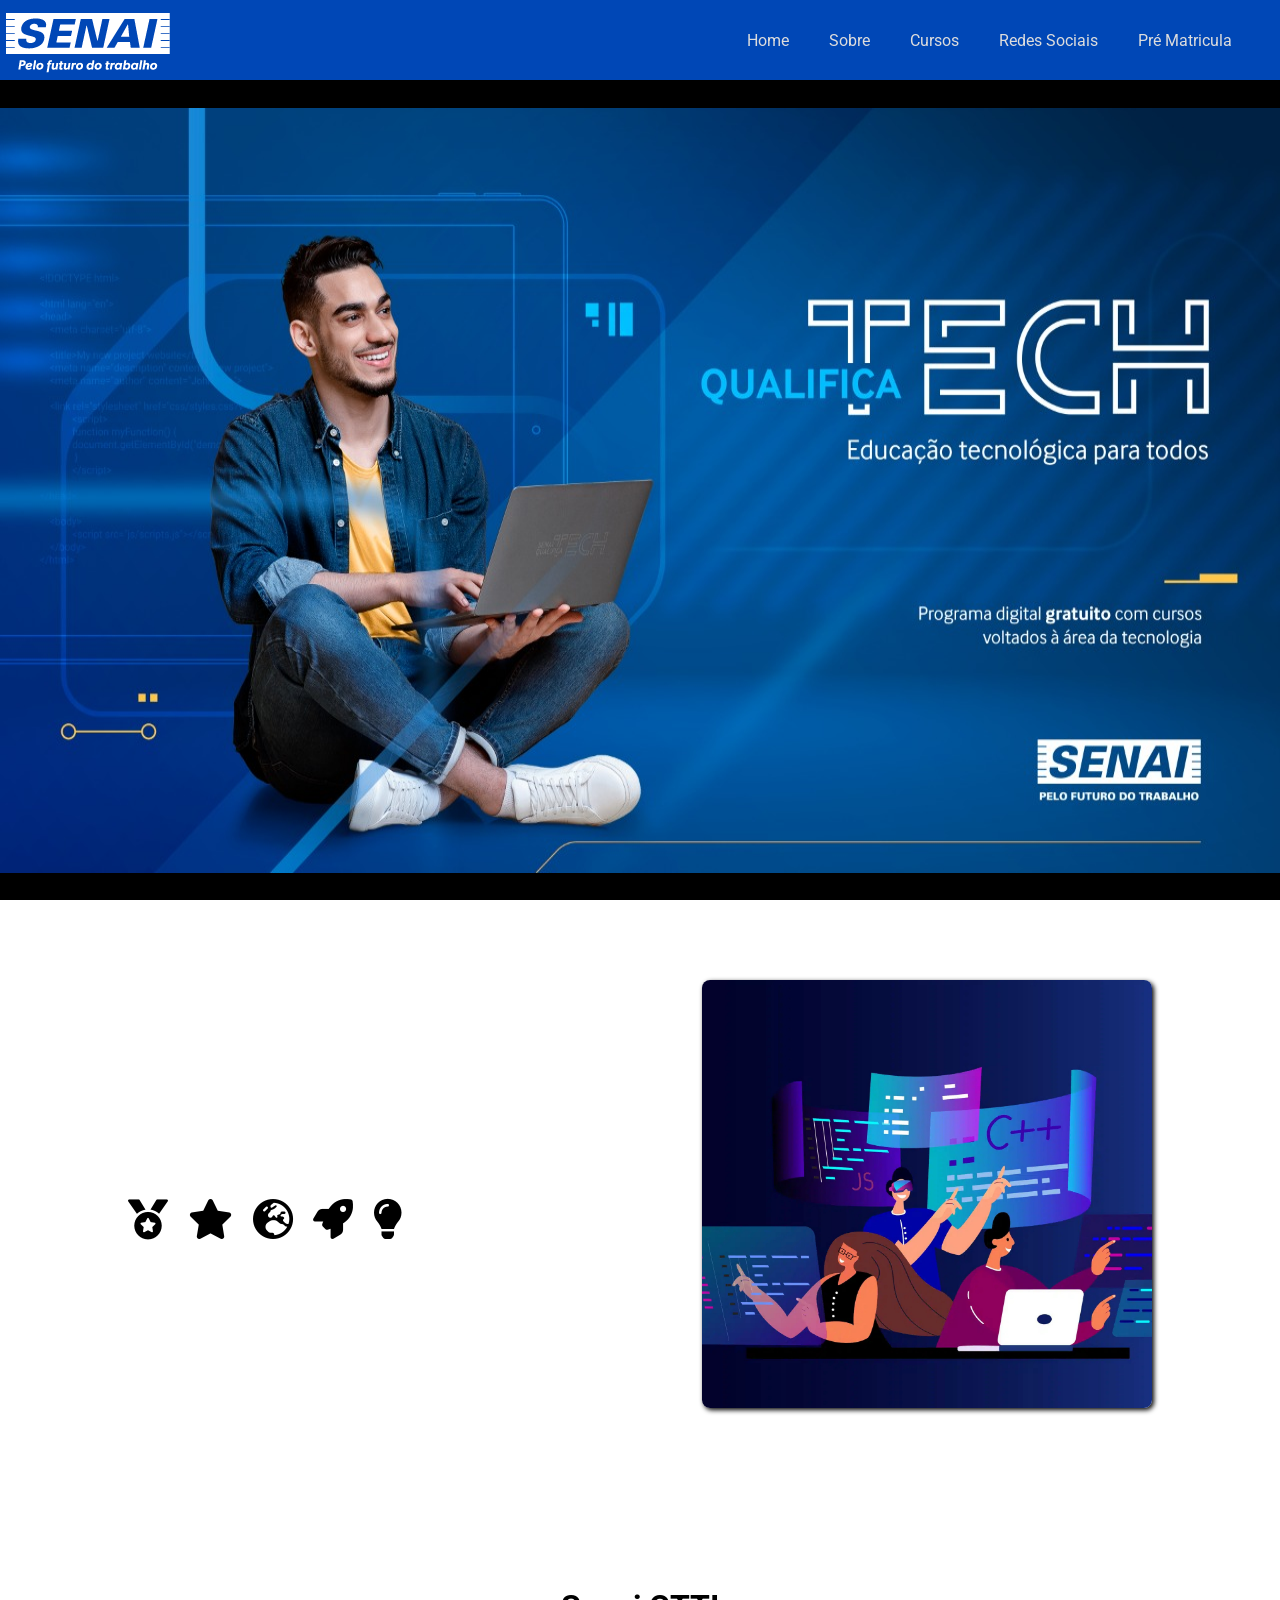
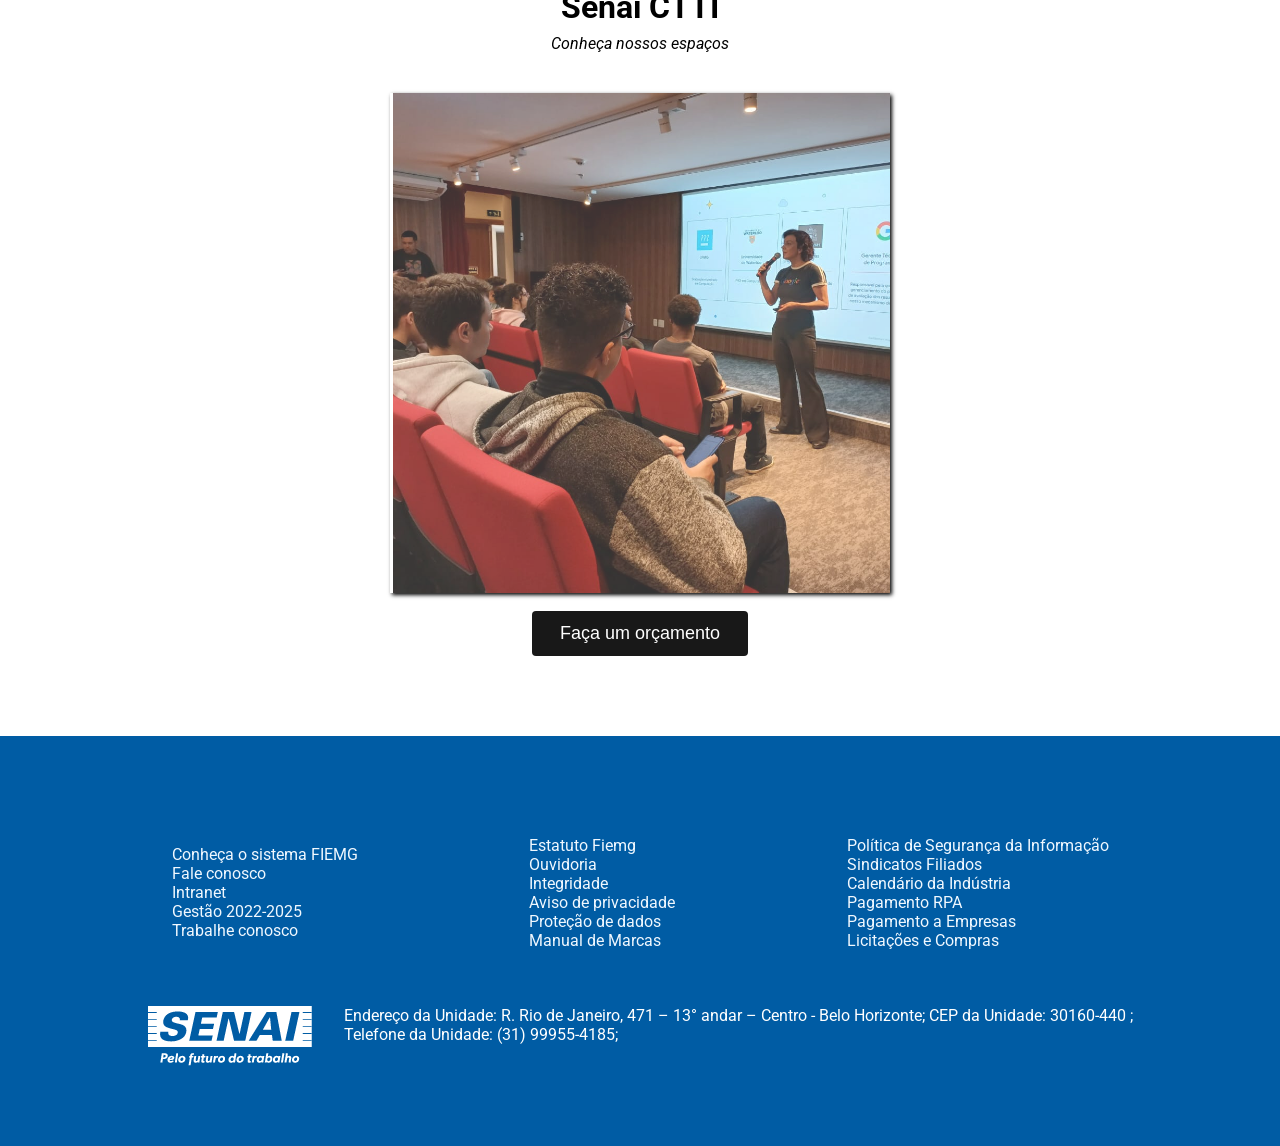
<file: portfolio.html>
<!DOCTYPE html>
<html lang="pt-BR">
<head>
    <meta charset="UTF-8">
    <meta name="viewport" content="width=device-width, initial-scale=1.0">
    <title>Gabriel - Portfolio</title>
    <link rel="stylesheet" href="portfolio-style.css">
    <link rel="stylesheet" href="https://cdnjs.cloudflare.com/ajax/libs/font-awesome/6.0.0-beta3/css/all.min.css">
</head>
<body>
    <!-- Inicio do meu Header -->
        <!-- Inicio do meu Header -->
     <nav class="nav">
        <div class="logo-nav">
            <img src="logo-rodape.png" alt="">
        </div>
    <ul class="nav-list">
    <li><a href="index.html">Home</a></li>
    <li><a href="portfolio.html">Sobre</a></li>
    <li><a href="planilha-index.html">Cursos</a></li>
    <li class="dropdown">
        <a href="#">Redes Sociais</a>
        <div class="dropdown-contatos">
            <a href="https://www.instagram.com/senaictti?utm_source=ig_web_button_share_sheet&igsh=ZDNlZDc0MzIxNw=="><img src="instagram.png" alt="" title="Instagram Senai"></a>
            <a href="https://www.youtube.com/@senaiminas"><img src="youtube_3938026.png" alt="" title="Youtube Senai"></a>
            <a href="https://br.linkedin.com/school/senai-centro-de-treinamento-da-tecnologia-da-informa%C3%A7%C3%A3o-ctti-mg/"><img src="linkedin_3536505.png" alt="" title="Linkedin Senai"></a>
        </div>
    </li>
    <a href="formulario.html">Pré Matricula</a>
    </ul>
</nav>  
    <!-- Final do meu Header -->

    <!--Inicio Main-->
    <section id="home" class="main">
       <img src="img-portifolio.jpg" alt="">
    </section>
    <!--Fim Main-->

     <!-- Inicio area sobre-->

     <section id="sobre" class="about">
        <div>
            <div class="icon-container">
                <i id="icon1" class="fa-solid fa-medal" onclick="mostrarTexto('texto1')"></i>
                <i id="icon2"  class="fa-solid fa-star" onclick="mostrarTexto('texto2')"></i>
                <i  id="icon3" class="fa-solid fa-earth-europe" onclick="mostrarTexto('texto3')"></i>
                <i  id="icon4" class="fa-solid fa-rocket" onclick="mostrarTexto('texto4')"></i>
                <i  id="icon5" class="fa-solid fa-lightbulb" onclick="mostrarTexto('texto5')"></i>
            </div>
        
            <div id="texto1" class="texto" style="display: none;">
                <h2>Somos impulsionadores</h2>
                <p>Impulsionamos o desenvolvimento das indústrias e das pessoas através do poder das ideias.
                    Criamos soluções transformadoras para negócios e contribuímos para um impacto positivo no mundo. Conectamos e fortalecemos o ambiente empresarial, colaborando para o progresso e a melhoria da sociedade.
                </p>
            </div>
            <div id="texto2" class="texto" style="display: none;">
                <h2>Somos Especialistas</h2>
                <p>
                    Ser especialista é ser uma autoridade em soluções para o nosso público.
                    Por isso, aprimoramos continuamente nossa expertise, nosso pensamento estratégico e nossa conexão com pessoas e negócios. Para manter nossa posição de referência no mercado, buscamos gerar resultados consistentes e preservar nossa reputação.    
                </p>
            </div>
            <div id="texto3" class="texto" style="display: none;">
                <h2>Somos Próximos</h2>
                <p>
                    Nos empenhamos cada vez mais em estar próximo das indústrias e das pessoas, pois acreditamos que uma marca existe para o seu público e que a distância prejudica a relevância. Por isso, nos posicionamos de forma empática, privilegiada e acessível. Queremos gerar identificação e ser uma referência em parceria.Nos empenhamos cada vez mais em estar próximo das indústrias e das pessoas, pois acreditamos que uma marca existe para o seu público e que a distância prejudica a relevância. Por isso, nos posicionamos de forma empática, privilegiada e acessível. Queremos gerar identificação e ser uma referência em parceria.
                </p>
            </div>
            <div id="texto4" class="texto" style="display: none;">
                <h2>Somos Claros e Simples</h2>
                <p>
                    Para sermos relevantes, é fundamental que sejamos ouvidos e compreendidos. A clareza de propósitos é essencial para liderar pessoas, empresas e campanhas. Por isso, adotamos uma linguagem direta e descomplicada. Nosso objetivo é ser didático, capacitando indivíduos, impulsionando indústrias, aumentando resultados e acelerando carreiras.
                </p>
            </div>
            <div id="texto5" class="texto" style="display: none;">
                <h2>Somos Inovadores.</h2>
                <p>
                    Para nós, cada desafio é um convite para criar novas soluções. Aprendemos com o passado e enxergamos o futuro com coragem e ousadia, sempre prontos para arriscar, explorar novos caminhos e inovar.
                </p>
            </div>
        </div>
        <img src="img-right-home.png" alt="">
     </section>

    <!--Fim area sobre-->


    <!--Inicio Projetos-->

    <section id="laboratorios" class="projects">
        <h2>Senai CTTI</h2>
        <p>Conheça nossos espaços</p>
        <div class="carrossel">
            <div class="container" id="img">
                <img src="auditorio.jpeg" alt="">
                <img src="auditorio-poltronas.jpeg" alt="">
                <img src="lab-redes.jpg" alt="">
                <img src="WhatsApp Image 2021-12-20 at 13.53.45.jpeg" alt="">
            </div>
        </div>
        
        <button class="action">
            Faça um orçamento
        </button>
    </section>
        <!--Fim Projetos-->
        <!--Inicio do footer-->
<footer>
    <div id="footer" class="caixa rodape">
        <div class="links">
            <div class="rodape1">
              
                <a href="">Conheça o sistema FIEMG</a> <br> 
                <a href="">Fale conosco</a> <br> 
                <a href="">Intranet</a> <br> 
                <a href="">Gestão 2022-2025</a> <br> 
                <a href="">Trabalhe conosco</a>     <br>  
            </div>
            <div class="rodape2">
                <a href="">Estatuto Fiemg</a> <br> 
                <a href="">Ouvidoria</a> <br> 
                <a href="">Integridade</a> <br> 
                <a href="">Aviso de privacidade</a> <br> 
                <a href="">Proteção de dados</a> <br> 
                <a href="">Manual de Marcas</a> <br> 
            </div>
            <div class="rodape3">
                <a href="">Política de Segurança da Informação</a> <br> 
                <a href="">Sindicatos Filiados</a> <br> 
                <a href="">Calendário da Indústria</a> <br> 
                <a href="">Pagamento RPA</a> <br> 
                <a href="">Pagamento a Empresas</a> <br> 
                <a href="">Licitações e Compras</a> <br> 
            </div>
        </div>
        <div class="rodape4">
            <div class="logo">
                <img src="logo-rodape.png" alt="">
            </div>
            <div class="endereco">
                <p>Endereço da Unidade: R. Rio de Janeiro, 471 – 13° andar – Centro - Belo Horizonte; CEP da Unidade: 30160-440 ; <br>Telefone da Unidade: (31) 99955-4185;</p>
            </div>
        </div>

    </div>
</footer>
<script src="portfolio-script.js"></script>
</body>
</html>
</file>
<file: portfolio-style.css>
@import url('https://fonts.googleapis.com/css2?family=Roboto:ital,wght@0,100;0,300;0,400;0,500;0,700;0,900;1,100;1,300;1,400;1,500;1,700;1,900&display=swap');

*{
    margin: 0;
    padding: 0;
    outline: 0;
    box-sizing: border-box;
}
body{
    font-family: "roboto","sans-serif";
}
/*Inicio estilização header*/
.nav{
    background-color: #0047b6; 
    height: 80px; /*altura*/
    width: 100%;/*largura*/
    display: flex;
    justify-content: space-between;
    position:sticky;
    top: 0;
    z-index: 9;
}
.nav img{
    padding-top: 13px;
    padding-left: 6px;
}
.nav-list{
    display: flex;
    align-items: center;
    list-style: none;
    margin-right: 28px;
}
.nav-list a{
    text-decoration: none;
    color: #ddd;
    padding: 20px;
}
.nav-list a:hover{
    color: #fff;
    border-bottom: 5px solid white;
    border-radius: 5px;
}
.dropdown-contatos{
    position: absolute;
    box-shadow:0 0 2px black;
    display: none;
}

.dropdown-contatos a{
    display: block;
    color: black;
}
.dropdown-contatos a:hover{
    border: solid #fff;
}

.dropdown:hover .dropdown-contatos{
    display: block;
    background-color: #0047b6;
}
.dropdown-contatos img{
    width: 30px;
}
/*Fim estilização header*/

/*Inicio do Main*/

.main{
    width: 100%;
    background-color: black;
    height: calc(100vh - 80px);
    display: flex;
    align-items: center;
}
.main img{
   width: 100%;
    height: 85vh;
    
}
.main h1{
    color: #fff;
    font-size: 54px;
}
.main p {
    font-size: 24px; /* Tamanho da fonte*/
    font-style: italic;
    color: #1e96fc;
    margin-top: 10px;
    margin-bottom: 35px;
}
.call-to-action{
    cursor:pointer;
    background-color: #fff;
    border: 0;
    padding: 14px;
    border-radius: 4px;/*Arredondar botão*/
    font-size: 18px;/* Tamanho da fonte*/
    font-weight: bold; /*deixaar nergrito*/
    transition: 0.9s;

}
.call-to-action:hover{
    transform: scale(1.1);/*Deixar o botão maior quando passar o mouse*/    

}
.main a {
    text-decoration: none;
    color: #181818;
}
/*Fim do Main*/


/*Inicio área sobre*/

.about{
    background-color: #fff;
    width: 100%;
    padding-left: 10%;
    padding-right: 10%;
    padding-top: 80px;
    padding-bottom: 80px;
    display: flex;/*Deixar itens lado a lado*/
    align-items: center;
    justify-content: space-between; 
    transition: 0.9s;
}
.about img{
    max-width: 450px;
    border-radius: 8px;
    box-shadow: 2px 2px 5px black;
    
   

}
.about div h2{
    font-size: 32px;
    margin-bottom: 14px;
}
#icon1:hover{
    color: #0047b6;
    cursor: pointer;
    transform: scale(1.3);/*Deixar o botão maior quando passar o mouse*/    
}
#icon2:hover{
    color: #0047b6;
    cursor: pointer;
    transform: scale(1.3);/*Deixar o botão maior quando passar o mouse*/ 
}
#icon3:hover{
    color: #0047b6;
    cursor: pointer;
    transform: scale(1.3);/*Deixar o botão maior quando passar o mouse*/ 
    
}
#icon4:hover{
    color: #0047b6;
    cursor: pointer;
    transform: scale(1.3);/*Deixar o botão maior quando passar o mouse*/ 
}
#icon5:hover{
    color: #0047b6;
    cursor: pointer;
    transform: scale(1.3);/*Deixar o botão maior quando passar o mouse*/ 
}
.texto{
   color: #181818;
    text-align: justify;
    padding-right: 80px;
    width: 100%;
   

}
#carrossel-sobre {
    box-shadow: 2px 2px 4px #000;
    overflow: hidden;
    height: 400px;
    width: 400px;
}

.container-sobre {
    display: flex;
    transition: transform 0.5s ease-in-out;
    transform: translateX(0);
}

.container-sobre img {
    object-fit: cover;
    height: 500px;
    width: 500px;
}
/*Fim área sobre*/

/*Inicio Projetos*/

.projects{
    width: 100%;
    display: flex;
    flex-direction: column; /*Deicar os itens em colunas*/
    align-items: center;
    justify-content: center;
    padding: 80px;

}
.projects h2{
    font-size: 32px;
    margin-bottom: 8px;
    margin-top: 20px;
}
.projects p{
    margin-bottom: 40px;
    font-style: italic;
}
.project-list{
    width: 100%;
    margin-bottom: 8px;
    display: flex;
    justify-content: center;
    align-items: center;
}
.projects img{
    width: 22%;
    margin-left: 0.5%;
    margin-right: 0.5%;
    opacity: 0.8;
    transition: 0.9s;
}
.projects img:hover{
    opacity: 1;
}
.action{
    background-color: #181818;
    border: 0;
    padding: 12px 28px;
    border-radius: 4px;
    font-size: 18px;
    color: #fff;
    margin-top: 18px;
    cursor: pointer;
}
.carrossel {
    box-shadow: 2px 2px 4px #000;
    overflow: hidden;
    height: 500px;
    width: 500px;
}

.container {
    display: flex;
    transition: transform 0.5s ease-in-out;
    transform: translateX(0);
}

.container img {
    object-fit: cover;
    height: 500px;
    width: 500px;
}

/*Fim Projetos */
/*inicio rodapé*/
footer{
    width: 100%;
    background-color: #005ca4;
    padding: 60px 0;
    display: flex;
    justify-content: center;
    align-items: center;
    color: #fff;
}
footer a{
    text-decoration: none;
    color: #fff;
}
footer a:hover{
    color: #1e96fc;
}
footer p{
    margin-left: 12px;
}
.rodape{
    display: flex;
    padding-top: 0;
    padding: 1rem;
    flex-direction: column;

}
.links{
    padding: 1.5rem;
    display: flex;
    justify-content: center;
    align-items: center;
    justify-content: space-between;
}
.links a:hover{
    text-decoration: underline ;
}
.rodape1{   
    flex-direction: column;
}
.rodape1 p{
    color: #fff;
}
.rodape1 a{
    text-decoration: none;
    color: aliceblue;
}
.rodape2{
    flex-direction: column;
   
}
.rodape2 a{
    text-decoration: none;
    color: aliceblue;
}
.rodape3{
    flex-direction: column;
}
.rodape3 a{
    text-decoration: none;
    color: aliceblue;
}
.rodape4{
    display: flex;
    margin-top: 2rem;
}
.rodape4 p{
    color: #fff;
    margin-left: 2rem;
}
/**/

/*fim rodapé*/
.icon-container {
    display: flex;
    gap: 20px;
    font-size: 40px;
    justify-content: center;
    margin-top: 50px;
}

.texto {
    text-align: center;
    font-size: 20px;
    margin-top: 20px;
}

/*Inicio Responsividade*/
@media(max-width:900px){
    .about img{
    width: 400px;
    }
    .main{
        width: 100%;
    }
}
@media(max-width:840px){
    .about img{
    width: 300px;
    }
    .main{
        width: 100%;    
    }
}
@media(max-width:750px){
    .about div{
       max-width: 100%;
    }
    .about{
        width: 100%;
        flex-direction: column;
    }
    .main{
        width: 100%;
    }
    .about p{
         width: 100%;
         margin-bottom: 20px;
      
    }
    .projects img{
        width: 140px;
    }
}

/*Fim responsividade*/
</file>
